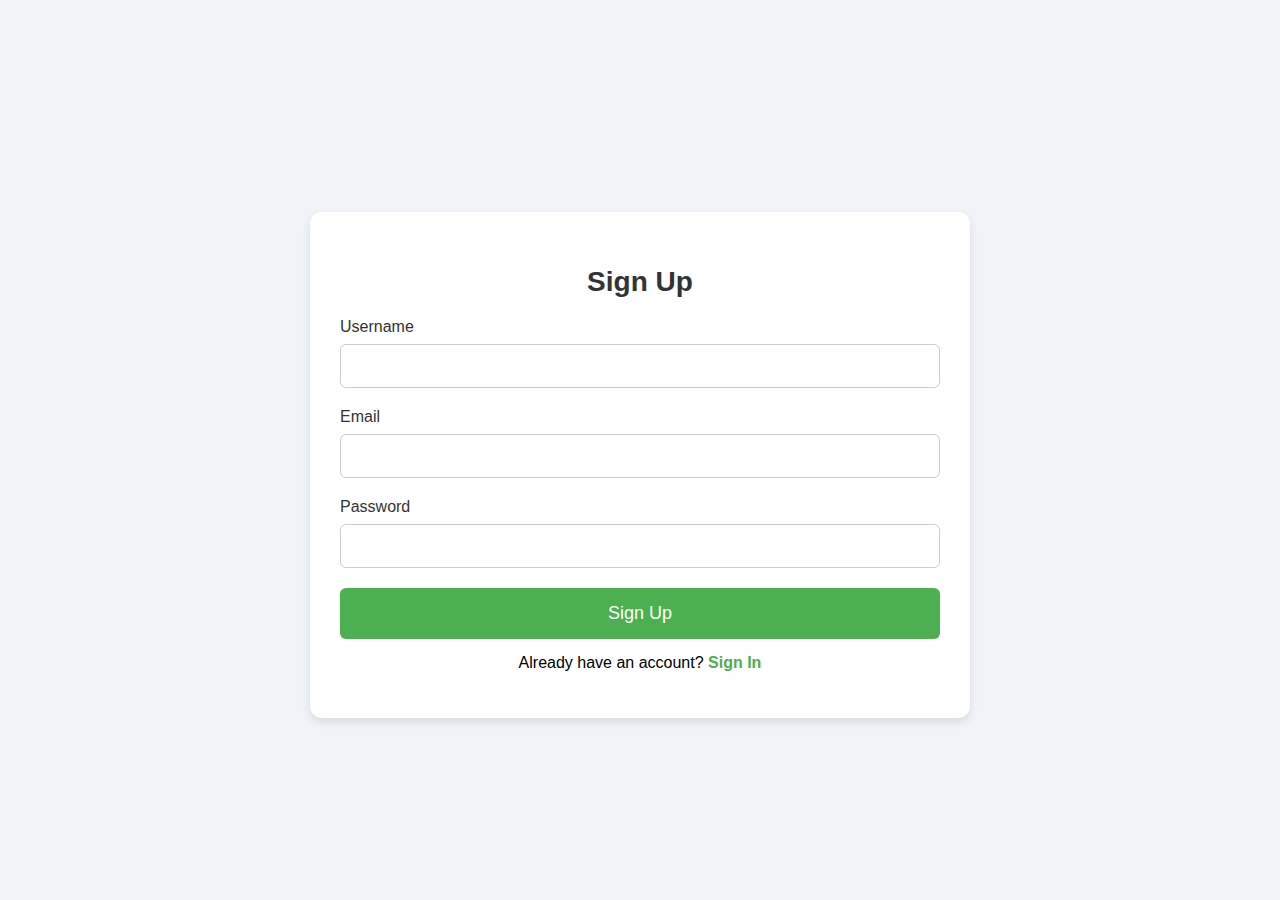
<file: index.html>
<!DOCTYPE html>
<html lang="en">

<head>
    <meta charset="UTF-8">
    <meta name="viewport" content="width=device-width, initial-scale=1.0">
    <title>Sign Up</title>
    <link rel="stylesheet" href="styles.css">
</head>

<body>
    <div class="container">
        <h2>Sign Up</h2>
        <form id="signupForm">
            <div class="form-group">
                <label for="username">Username</label>
                <input type="text" id="username" name="username" required>
            </div>
            <div class="form-group">
                <label for="email">Email</label>
                <input type="email" id="email" name="email" required>
            </div>
            <div class="form-group">
                <label for="password">Password</label>
                <input type="password" id="password" name="password" required>
            </div>
            <button type="submit">Sign Up</button>
        </form>
        <p>Already have an account? <a href="signin.html">Sign In</a></p>
    </div>
    <script src="script.js"></script>
</body>

</html>
</file>
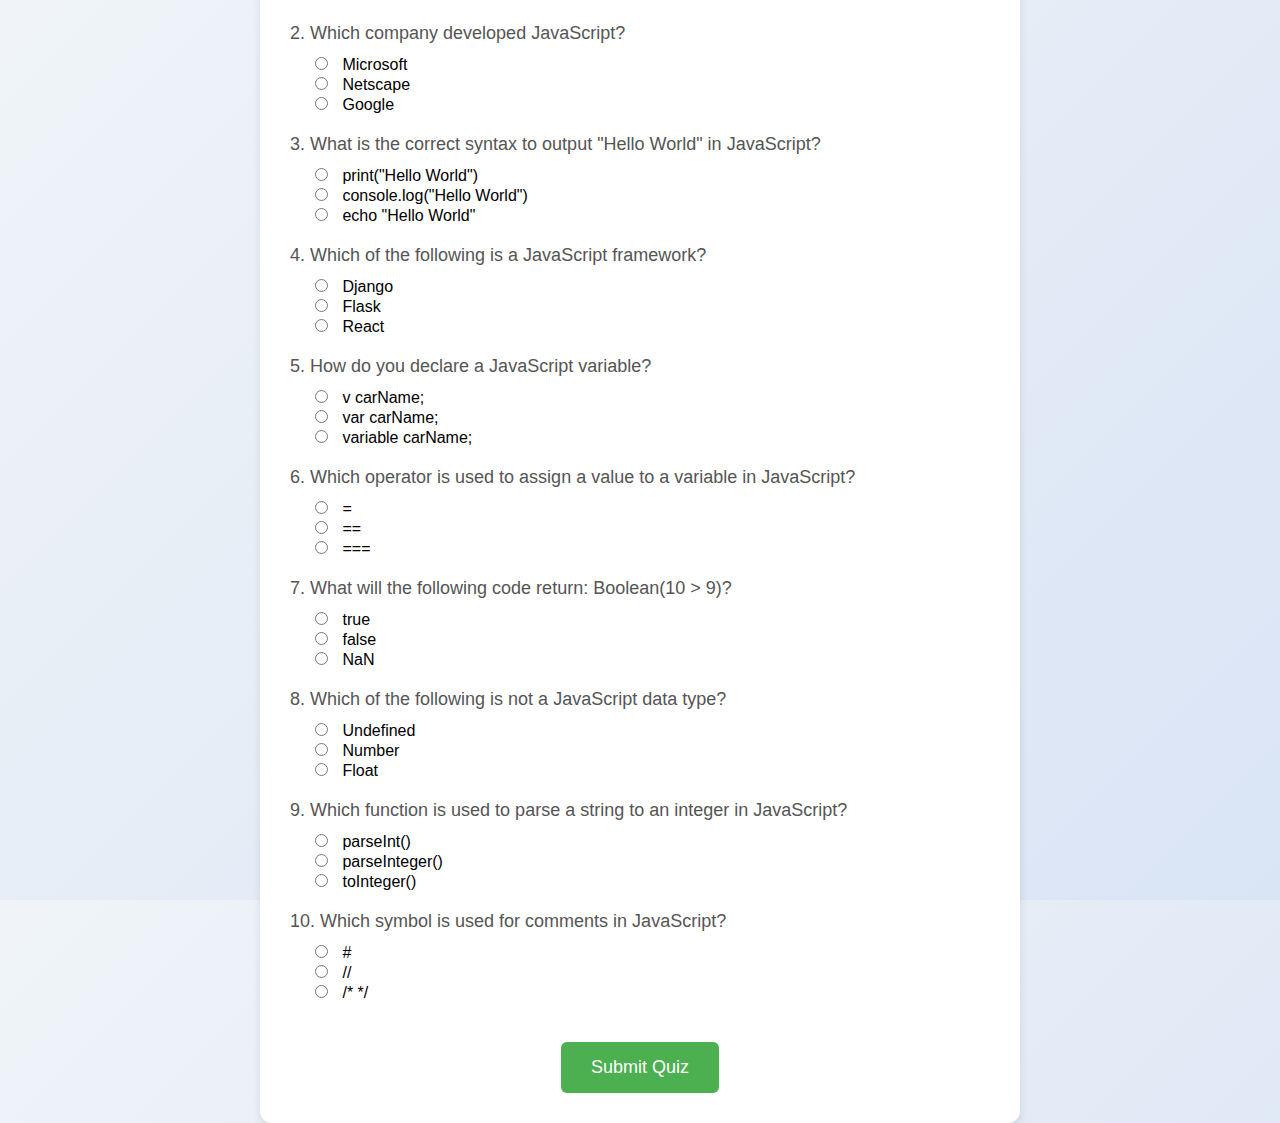
<file: quiz.html>
<!DOCTYPE html>
<html lang="en">

<head>
    <meta charset="UTF-8">
    <meta name="viewport" content="width=device-width, initial-scale=1.0">
    <title>JavaScript Quiz</title>
    <link rel="stylesheet" href="quiz.css">
</head>

<body>
    <div class="quiz-container">
        <h2>JavaScript Quiz</h2>
        <form id="quizForm">
            <div class="question">
                <p>1. What does 'var' stand for in JavaScript?</p>
                <div class="answers">
                    <input type="radio" id="q1a" name="q1" value="a" required>
                    <label for="q1a">A variable</label><br>
                    <input type="radio" id="q1b" name="q1" value="b">
                    <label for="q1b">A function</label><br>
                    <input type="radio" id="q1c" name="q1" value="c">
                    <label for="q1c">A constant</label><br>
                </div>
            </div>

            <div class="question">
                <p>2. Which company developed JavaScript?</p>
                <div class="answers">
                    <input type="radio" id="q2a" name="q2" value="a" required>
                    <label for="q2a">Microsoft</label><br>
                    <input type="radio" id="q2b" name="q2" value="b">
                    <label for="q2b">Netscape</label><br>
                    <input type="radio" id="q2c" name="q2" value="c">
                    <label for="q2c">Google</label><br>
                </div>
            </div>

            <div class="question">
                <p>3. What is the correct syntax to output "Hello World" in JavaScript?</p>
                <div class="answers">
                    <input type="radio" id="q3a" name="q3" value="a" required>
                    <label for="q3a">print("Hello World")</label><br>
                    <input type="radio" id="q3b" name="q3" value="b">
                    <label for="q3b">console.log("Hello World")</label><br>
                    <input type="radio" id="q3c" name="q3" value="c">
                    <label for="q3c">echo "Hello World"</label><br>
                </div>
            </div>

            <div class="question">
                <p>4. Which of the following is a JavaScript framework?</p>
                <div class="answers">
                    <input type="radio" id="q4a" name="q4" value="a" required>
                    <label for="q4a">Django</label><br>
                    <input type="radio" id="q4b" name="q4" value="b">
                    <label for="q4b">Flask</label><br>
                    <input type="radio" id="q4c" name="q4" value="c">
                    <label for="q4c">React</label><br>
                </div>
            </div>

            <div class="question">
                <p>5. How do you declare a JavaScript variable?</p>
                <div class="answers">
                    <input type="radio" id="q5a" name="q5" value="a" required>
                    <label for="q5a">v carName;</label><br>
                    <input type="radio" id="q5b" name="q5" value="b">
                    <label for="q5b">var carName;</label><br>
                    <input type="radio" id="q5c" name="q5" value="c">
                    <label for="q5c">variable carName;</label><br>
                </div>
            </div>

            <div class="question">
                <p>6. Which operator is used to assign a value to a variable in JavaScript?</p>
                <div class="answers">
                    <input type="radio" id="q6a" name="q6" value="a" required>
                    <label for="q6a">=</label><br>
                    <input type="radio" id="q6b" name="q6" value="b">
                    <label for="q6b">==</label><br>
                    <input type="radio" id="q6c" name="q6" value="c">
                    <label for="q6c">===</label><br>
                </div>
            </div>

            <div class="question">
                <p>7. What will the following code return: Boolean(10 > 9)?</p>
                <div class="answers">
                    <input type="radio" id="q7a" name="q7" value="a" required>
                    <label for="q7a">true</label><br>
                    <input type="radio" id="q7b" name="q7" value="b">
                    <label for="q7b">false</label><br>
                    <input type="radio" id="q7c" name="q7" value="c">
                    <label for="q7c">NaN</label><br>
                </div>
            </div>

            <div class="question">
                <p>8. Which of the following is not a JavaScript data type?</p>
                <div class="answers">
                    <input type="radio" id="q8a" name="q8" value="a" required>
                    <label for="q8a">Undefined</label><br>
                    <input type="radio" id="q8b" name="q8" value="b">
                    <label for="q8b">Number</label><br>
                    <input type="radio" id="q8c" name="q8" value="c">
                    <label for="q8c">Float</label><br>
                </div>
            </div>

            <div class="question">
                <p>9. Which function is used to parse a string to an integer in JavaScript?</p>
                <div class="answers">
                    <input type="radio" id="q9a" name="q9" value="a" required>
                    <label for="q9a">parseInt()</label><br>
                    <input type="radio" id="q9b" name="q9" value="b">
                    <label for="q9b">parseInteger()</label><br>
                    <input type="radio" id="q9c" name="q9" value="c">
                    <label for="q9c">toInteger()</label><br>
                </div>
            </div>

            <div class="question">
                <p>10. Which symbol is used for comments in JavaScript?</p>
                <div class="answers">
                    <input type="radio" id="q10a" name="q10" value="a" required>
                    <label for="q10a">#</label><br>
                    <input type="radio" id="q10b" name="q10" value="b">
                    <label for="q10b">//</label><br>
                    <input type="radio" id="q10c" name="q10" value="c">
                    <label for="q10c">/* */</label><br>
                </div>
            </div>

            <button type="submit">Submit Quiz</button>
        </form>
        <p id="score" style="display:none;"></p>
    </div>
    <script src="quiz.js"></script>
</body>

</html>
</file>
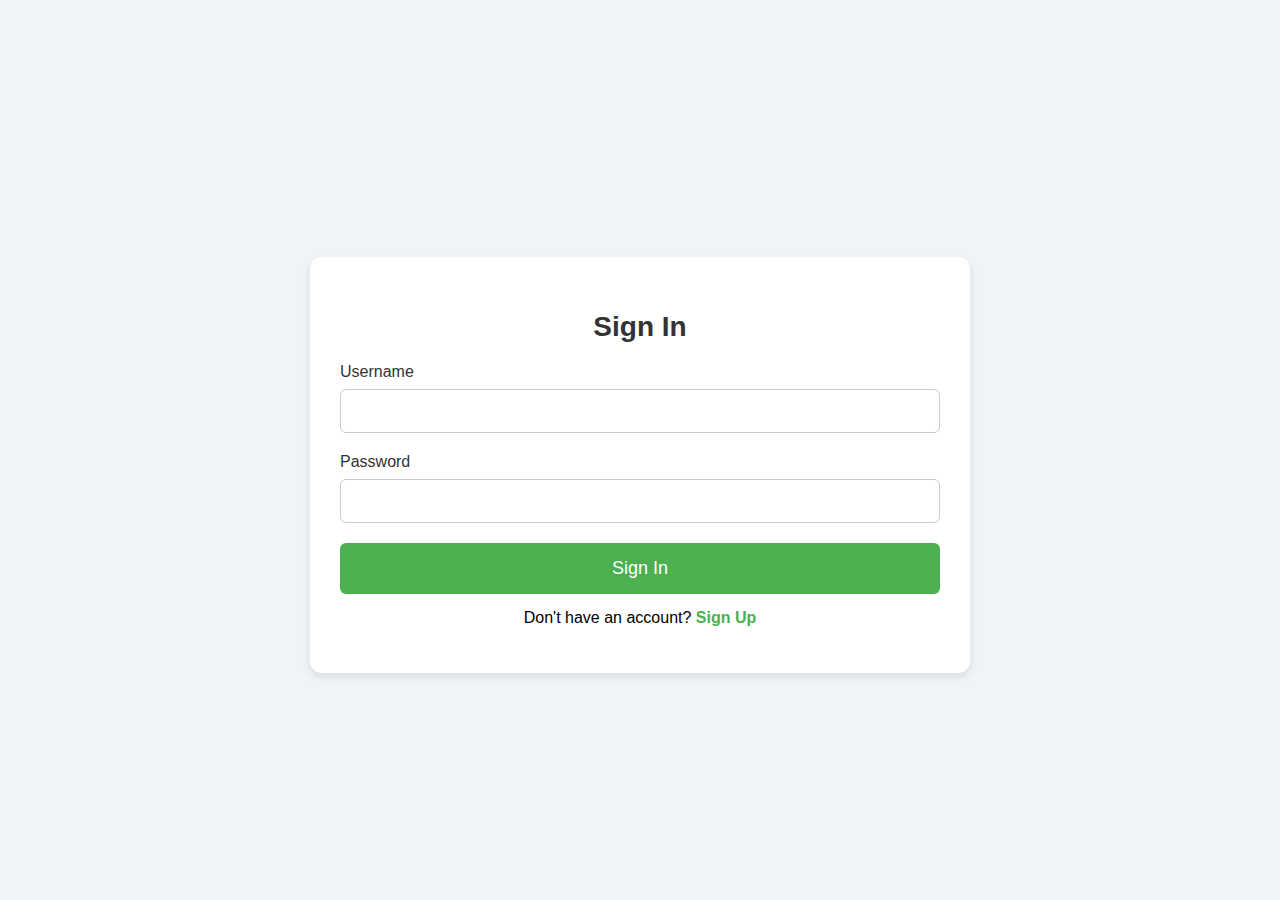
<file: signin.html>
<!DOCTYPE html>
<html lang="en">

<head>
    <meta charset="UTF-8">
    <meta name="viewport" content="width=device-width, initial-scale=1.0">
    <title>Sign In</title>
    <link rel="stylesheet" href="styles.css">
</head>

<body>
    <div class="container">
        <h2>Sign In</h2>
        <form id="signinForm">
            <div class="form-group">
                <label for="username">Username</label>
                <input type="text" id="username" name="username" required>
            </div>
            <div class="form-group">
                <label for="password">Password</label>
                <input type="password" id="password" name="password" required>
            </div>
            <button type="submit">Sign In</button>
        </form>
        <p>Don't have an account? <a href="index.html">Sign Up</a></p>
    </div>
    <script src="script.js"></script>
</body>

</html>
</file>
<file: styles.css>
/* General styling */
body {
    font-family: Arial, sans-serif;
    background-color: #f0f4f8;
    display: flex;
    justify-content: center;
    align-items: center;
    height: 100vh;
    margin: 0;
}

.container,
.quiz-container {
    max-width: 600px;
    width: 100%;
    padding: 30px;
    background-color: #fff;
    box-shadow: 0 4px 8px rgba(0, 0, 0, 0.1);
    border-radius: 12px;
    text-align: center;
    margin-top: 30px;
}

h2 {
    font-size: 28px;
    margin-bottom: 20px;
    color: #333;
}

.form-group {
    margin-bottom: 20px;
    text-align: left;
}

.form-group label {
    display: block;
    margin-bottom: 8px;
    font-size: 16px;
    color: #333;
}

.form-group input[type="text"],
.form-group input[type="email"],
.form-group input[type="password"],
.form-group input[type="radio"] {
    width: 100%;
    padding: 12px;
    box-sizing: border-box;
    border: 1px solid #ccc;
    border-radius: 6px;
    font-size: 16px;
    transition: border-color 0.3s ease;
}

.form-group input[type="text"]:focus,
.form-group input[type="email"]:focus,
.form-group input[type="password"]:focus,
.form-group input[type="radio"]:focus {
    outline: none;
    border-color: #4CAF50;
}

button {
    width: 100%;
    padding: 15px;
    background-color: #4CAF50;
    color: white;
    border: none;
    border-radius: 6px;
    cursor: pointer;
    font-size: 18px;
    transition: background-color 0.3s ease, transform 0.3s ease;
}

button:hover {
    background-color: #45a049;
    transform: translateY(-3px);
}

#score {
    margin-top: 20px;
    font-size: 20px;
    color: #333;
    font-weight: bold;
}

p {
    text-align: center;
    margin-top: 15px;
}

p a {
    color: #4CAF50;
    text-decoration: none;
    font-weight: bold;
}

p a:hover {
    text-decoration: underline;
}
</file>
<file: quiz.css>
/* General styling for the quiz page */
body {
    font-family: 'Arial', sans-serif;
    background: linear-gradient(135deg, #f0f4f8, #d9e4f5);
    display: flex;
    justify-content: center;
    align-items: center;
    height: 100vh;
    margin: 0;
}

.quiz-container {
    max-width: 700px;
    width: 100%;
    padding: 30px;
    background-color: #fff;
    box-shadow: 0 4px 8px rgba(0, 0, 0, 0.1);
    border-radius: 12px;
    text-align: center;
    transition: transform 0.3s ease;
    margin-top: 30px;
}

.quiz-container:hover {
    transform: scale(1.05);
}

.quiz-container h2 {
    font-size: 28px;
    margin-bottom: 20px;
    color: #333;
}

.question {
    margin-bottom: 20px;
    text-align: left;
}

.question p {
    margin-bottom: 10px;
    font-size: 18px;
    color: #555;
}

.answers {
    margin-left: 20px;
}

.answers input[type="radio"] {
    margin-right: 10px;
}

button {
    margin-top: 20px;
    padding: 15px 30px;
    background-color: #4CAF50;
    color: white;
    border: none;
    border-radius: 6px;
    cursor: pointer;
    font-size: 18px;
    transition: background-color 0.3s ease, transform 0.3s ease;
}

button:hover {
    background-color: #45a049;
    transform: translateY(-3px);
}

#score {
    margin-top: 20px;
    font-size: 20px;
    color: #333;
    font-weight: bold;
}

p {
    margin-top: 20px;
}
</file>
